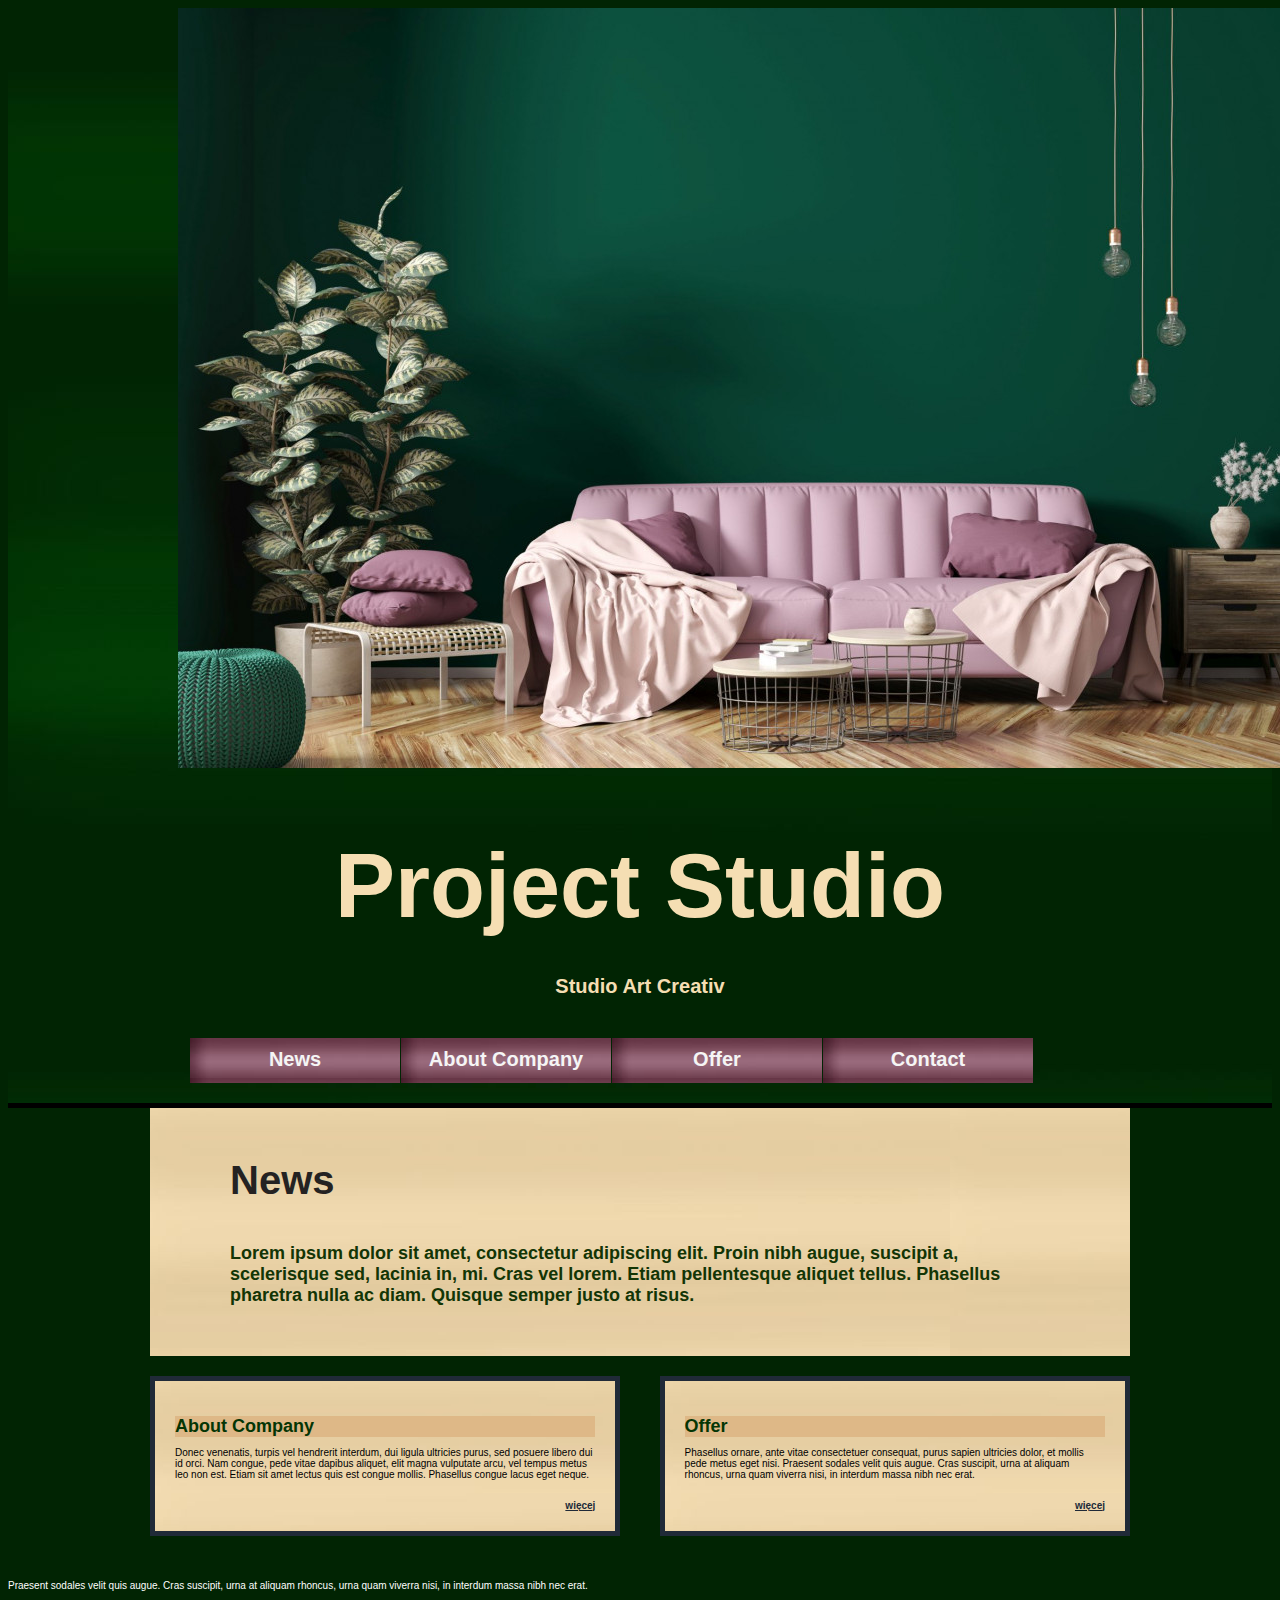
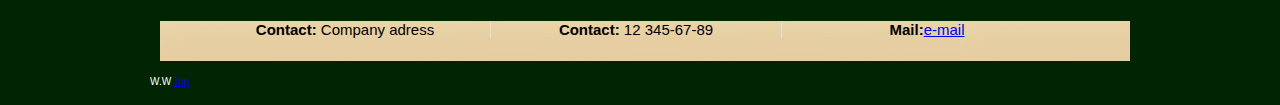
<file: index.html>
<!DOCTYPE html>
<html lang="en">

<head>
    <meta charset="UTF-8">
    <meta name="viewport" content="width=device-width, initial-scale=1.0">
    <title>test</title>

    <link rel="stylesheet" href="styl.css" />
    <!-- <link rel="shortcut icon" href="#" ><img src="images/1000_F_201308283_vWn76eXE7L5Oc2Q14gYFOz5sgBb5AoJv.jpg" />  -->


</head>

<body>

    <header class="sekcja-1">
        <div class="item"><img  src="images/wnetrze.jpg" alt="pomieszczenie" title="pomieszczenie" /></div>
        <div class="content">
            <h1><a href="index.html">Project Studio</a></h1>
            <p class="name">Studio Art Creativ</p>
            <nav>
                <ul>
                    <li><a id="currentpage" href="news.html">News</a></li>
                    <li><a href="about-company.html">About Company</a></li>
                    <li><a href="offer.html">Offer</a></li>
                    <li class="last"><a href="contact.html">Contact</a></li>
                </ul>
            </nav>
        </div>
    </header>
    <div id="main">

        <div class="content">


            <div class="text">
                <h3>News</h3>
                <h4>
                    <p>Lorem ipsum dolor sit amet, consectetur adipiscing elit. Proin nibh augue, suscipit a,
                        scelerisque sed, lacinia in, mi.
                        Cras vel lorem. Etiam pellentesque aliquet tellus. Phasellus pharetra nulla ac diam.
                        Quisque semper justo at risus.
                    </p>
                </h4>
            </div>

            <section class="left">

                <article>
                    <h2>About Company</h2>
                    <p>Donec venenatis, turpis vel hendrerit interdum, dui ligula ultricies purus, sed posuere libero
                        dui id orci.
                        Nam congue, pede vitae dapibus aliquet, elit magna vulputate arcu, vel tempus metus leo non est.
                        Etiam sit amet lectus quis est congue mollis. Phasellus congue lacus eget neque.
                    </p>
                    <a class="wiecej" href="about-company.html">więcej</a>
                </article>
            </section>

            <section class="right">

                <article>
                    <h2>Offer</h2>
                    <p>Phasellus ornare, ante vitae consectetuer consequat, purus sapien ultricies dolor, et mollis pede
                        metus eget nisi.
                        Praesent sodales velit quis augue.
                        Cras suscipit, urna at aliquam rhoncus, urna quam viverra nisi, in interdum massa nibh nec erat.
                    </p>
                    <a class="wiecej" href="offer.html">więcej</a>
                </article>
            </section>

        </div>

    </div>
    <p style="color:white">Praesent sodales velit quis augue.
        Cras suscipit, urna at aliquam rhoncus, urna quam viverra nisi, in interdum massa nibh nec erat.</p>
    <footer>

        <div class="content">

            <ul class="adress">
                <li><strong>Contact:</strong> Company adress </li>
                <li class="center"><strong>Contact:</strong> 12 345-67-89</li>
                <li><strong>Mail:</strong><a href="mailto:mail@mail.pl">e-mail</a>
                </li>
            </ul>

            <div class="copyright">
                <p>W.W <a href="index.html">Top</a></p>
            </div>

        </div>

    </footer>

</body>

</html>
</file>
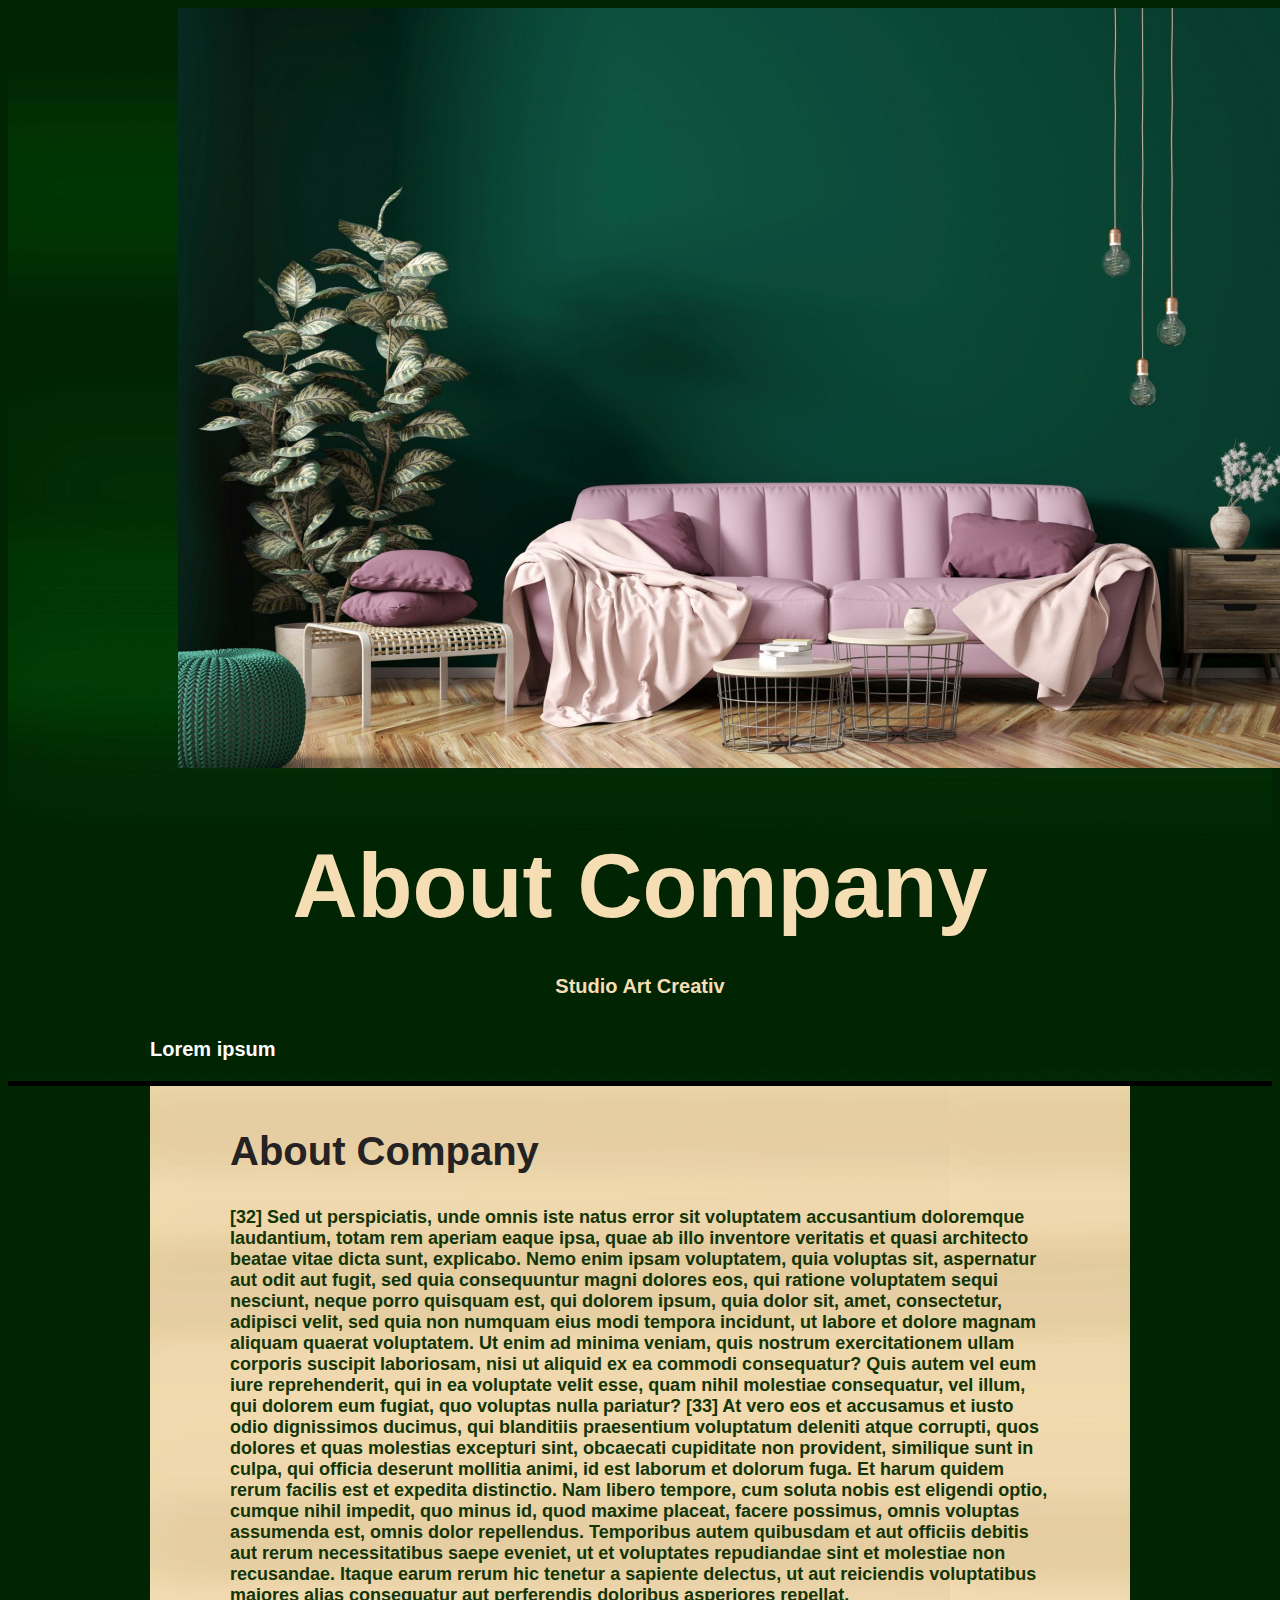
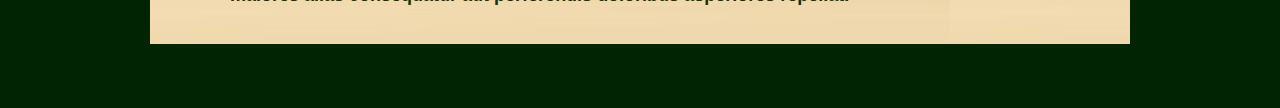
<file: about-company.html>
<!DOCTYPE html>
<html lang="en">
<head>
    <meta charset="UTF-8">
    <meta name="viewport" content="width=device-width, initial-scale=1.0">
    <title>About-Company</title>

    <link rel="stylesheet" href="about-company.css" />
</head>
<body>
    
    
    <header class="sekcja-2">
        <div class="item"><img  src="images/wnetrze.jpg" alt="pomieszczenie" title="pomieszczenie" /></div>
        <div class="content">
            <h1><a href="index.html">About Company</a></h1>
            <p class="name">Studio Art Creativ</p>
            <nav>
               <p>Lorem ipsum </p>
            </nav>
        </div>
    </header>
    <div id="main">

        <div class="content">

            <div class="text">
                <h2>About Company</h2>
                <h4>
                    <p>    [32] Sed ut perspiciatis, unde omnis iste natus error sit voluptatem accusantium doloremque laudantium, 
                        totam rem aperiam eaque ipsa, quae ab illo inventore veritatis et quasi architecto beatae vitae dicta sunt, 
                        explicabo. Nemo enim ipsam voluptatem, quia voluptas sit, aspernatur aut odit aut fugit, 
                        sed quia consequuntur magni dolores eos, qui ratione voluptatem sequi nesciunt, neque porro quisquam est, 
                        qui dolorem ipsum, quia dolor sit, amet, consectetur, adipisci velit, sed quia non numquam eius modi tempora incidunt, 
                        ut labore et dolore magnam aliquam quaerat voluptatem. Ut enim ad minima veniam, quis nostrum exercitationem ullam corporis suscipit laboriosam, 
                        nisi ut aliquid ex ea commodi consequatur? Quis autem vel eum iure reprehenderit, qui in ea voluptate velit esse, quam nihil molestiae consequatur, 
                        vel illum, qui dolorem eum fugiat, quo voluptas nulla pariatur?
                        [33] At vero eos et accusamus et iusto odio dignissimos ducimus, qui blanditiis praesentium voluptatum deleniti atque corrupti, 
                        quos dolores et quas molestias excepturi sint, obcaecati cupiditate non provident, similique sunt in culpa, 
                        qui officia deserunt mollitia animi, id est laborum et dolorum fuga. Et harum quidem rerum facilis est et expedita distinctio. 
                        Nam libero tempore, cum soluta nobis est eligendi optio, cumque nihil impedit, quo minus id, quod maxime placeat, facere possimus, 
                        omnis voluptas assumenda est, omnis dolor repellendus. Temporibus autem quibusdam et aut officiis debitis aut rerum necessitatibus saepe eveniet, 
                        ut et voluptates repudiandae sint et molestiae non recusandae. 
                        Itaque earum rerum hic tenetur a sapiente delectus, ut aut reiciendis voluptatibus maiores alias consequatur aut perferendis doloribus asperiores repellat.
                    </p>
                </h4>
            </div>

</body>
</html>
</file>
<file: styl.css>
@charset "utf-8";
/* CSS Document */

/* reset marginesów i dopełnień */
html body ul li 
{ 
    margin: 0; padding: 0; 
}

/* reset wysokości linii i fontu */
h1 h2 h3 h4 ul li ol p 
{
    margin:0; 
    padding:0; 
    font-size: 1em;
    line-height: 1.6em; 
    
}


/* ustawienia ogólne */
body 
{ 
    background: #012403;
    font: 0.625em arial, tahoma, verdana, sans-serif; 
    color: #20w2a38;
}
.name
{
    color: wheat;
}
/* szerokość strony */
.content 
{ 
    width: 980px; 
    margin: 0px auto; 
    overflow: hidden; 
}
p a li
 { 
     color:white 
     font-size: 20em;
     font-family: 'Poppins', sans-serif;
}


.wiecej
{
    color: #202a38;
}
.item
{
    
    display: flex;
    justify-content: center;
    width: 1240px;
    height: auto;
    margin: 30px;
    margin-top: 0px;
    margin-left: 120px;

}
.sekcja-1
{
    font-size: 20px;
    font-weight: 800;
    font-family: 'Poppins', sans-serif;
    
}
/* header */

header
{
     
    background-image: url('images/tło.jpg');
    position: relative;
    border-bottom: 5px solid rgb(0, 0, 0); 
}
    
header .content 
{
     
    overflow: hidden; 
    text-align: center;
    text-align: center;
}
header h1 
{ 
    position: relative; 
}
header h1 a 
{ 
    display: block; 
    padding: 10px; 
    margin-top: 10px;
    font-size: 90px; 
    outline: none; 
    clear: both;
    
    text-decoration: none; 
    color: wheat;
    font-family: 'Poppins', sans-serif;
}
header nav 
{ 
    clear: both; 
}
header nav ul 
{ 
    overflow: hidden; 
    position: relative;
    list-style: none; 
    float: left; 
}
header nav ul li 
{ 
    float: left; 
}
header nav ul li a 
{ 
    display: block; 
    padding: 10px 0px 9px 0px;
    margin-right: 1px; 
    width: 210px; 
    height: 26px; 
    text-align: center;
    text-decoration: none; 
    outline: none; 
    background-image: url('images/przycisk.jpg');
    color: whitesmoke;
}
header nav ul li a:hover 
{ 
    background-image: url('images/przycisk2.jpg'); 
}
#main 
{ 
    position: relative; 
}
#main .content 
{ 
    margin-bottom: 44px; 
}
#main .text 
{ 
    padding: 10px 80px 20px 80px; 
    margin: 0px 0px 20px 0px;
    background-image: url('images/aktualnosci.jpg');

}
#main .text h3 
{ 
    color: rgb(36, 34, 34); 
    font-weight: 70px; 
    font-size: 40px; 
    
    
}
#main .text p 
{ 
    color: #133505; 
}
#main .left 
{ 
    float: left; 
    width: 48%; 
}
#main .right 
{ 
    float: right; 
    width: 48%; 
}
#main section article 
{ 
    overflow: hidden; 
    padding: 20px;
    background-image: url('images/aktualnosci.jpg');
    border: 5px solid #202a38; 
}
#main h2 
{
    margin-bottom: 10px; 
    color: #043504; 
    font-size: 18px;
    padding: px; 
    border: 0px solid #202a38; 
    background: burlywood;
}

    
    #main article a.wiecej 
    { 
        margin-top: 10px; 
        font-weight: bold;
        float: right; 
    }
    #main article a:hover 
    { 
        text-decoration: none; 
    }
    #main h4 
    { 
        margin-bottom: 30px; 
        color:#202a38; 
        font-size: 1.8em; 
    }

#main ul 
{ 
    float: left; 
    margin: 13px 0px 12px 15px; 
}
#main ul li 
{ 
    text-align: left; 
    padding-left: 10px; 
}
footer 
{ 
    position: relative; 
}

footer ul
{ 
    overflow: hidden; 
    margin: 20px 10px 15px 10px; 
    clear: both;
    list-style: none; 
    background-image: url('images/aktualnosci.jpg');
    width: 1000px;
    height: 40px;
    
    
}
.adress
{
    font-size: 15px;
    text-align: center;
    
}
        
footer ul li 
{ 
    float: left; 
    padding: 17px 20px 15px 20px; 
    width: 29%;
    text-align: center; 
}
footer ul li.center 
{ 
    border-left: 1px solid #e0e0e0;
    border-right: 1px solid #e0e0e0; 
    text-align: center;
}

.copyright
{
    color: white;
}
/*body 
{
    background-color: rgb(31, 18, 2);
}
.content
{
    color: white;
}
.img
{
    width: 1440px;
    height: 400px;
    margin: 30px;
    margin-top: 0px;

}
.sekcja-1
{
    font-size: 20px;
    font-weight: 800;
    font-family: Verdana, Geneva, Tahoma, sans-serif;
    
} */
</file>
<file: about-company.css>
@charset "utf-8";
/* CSS Document */
/* reset marginesów i dopełnień */
html body ul li 
{ 
    margin: 0; padding: 0; 
}
/* ustawienia ogólne */
body 
{ 
    background: #012403;
    font: 0.625em arial, tahoma, verdana, sans-serif; 
    color: #20w2a38;
}
.name
{
    color: wheat;
}
.content 
{ 
    width: 980px; 
    margin: 0px auto; 
    overflow: hidden; 
}
nav
{
    color: white;
}
.item
{
    
    display: flex;
    justify-content: center;
    width: 1240px;
    height: auto;
    margin: 30px;
    margin-top: 0px;
    margin-left: 120px;

}
.sekcja-2
{
    font-size: 20px;
    font-weight: 800;
    font-family: 'Poppins', sans-serif;
    
}
header
{
     
    background-image: url('images/tło.jpg');
    position: relative;
    border-bottom: 5px solid rgb(0, 0, 0); 
}
header .content 
{
     
    overflow: hidden; 
    text-align: center;
    text-align: center;
}
header h1 
{ 
    position: relative; 
    
}
header h1 a
{
display: block; 
padding: 10px; 
margin-top: 10px;
font-size: 90px; 
outline: none; 
clear: both;

text-decoration: none; 
color: wheat;
font-family: 'Poppins', sans-serif;
}
header nav 
{ 
    clear: both;
}
header nav 
{ 
    overflow: hidden; 
    position: relative;
    list-style: none; 
    float: left; 
}
#main 
{ 
    position: relative; 
}
#main .content 
{ 
    margin-bottom: 44px; 
}
#main .text 
{ 
    padding: 10px 80px 20px 80px; 
    margin: 0px 0px 20px 0px;
    background-image: url('images/aktualnosci.jpg');

}
#main .text h2 
{ 
    color: rgb(36, 34, 34); 
    font-weight: 70px; 
    font-size: 40px;   
}
#main .text p 
{ 
    color: #133505; 
    font-size: 18px;
}
</file>
